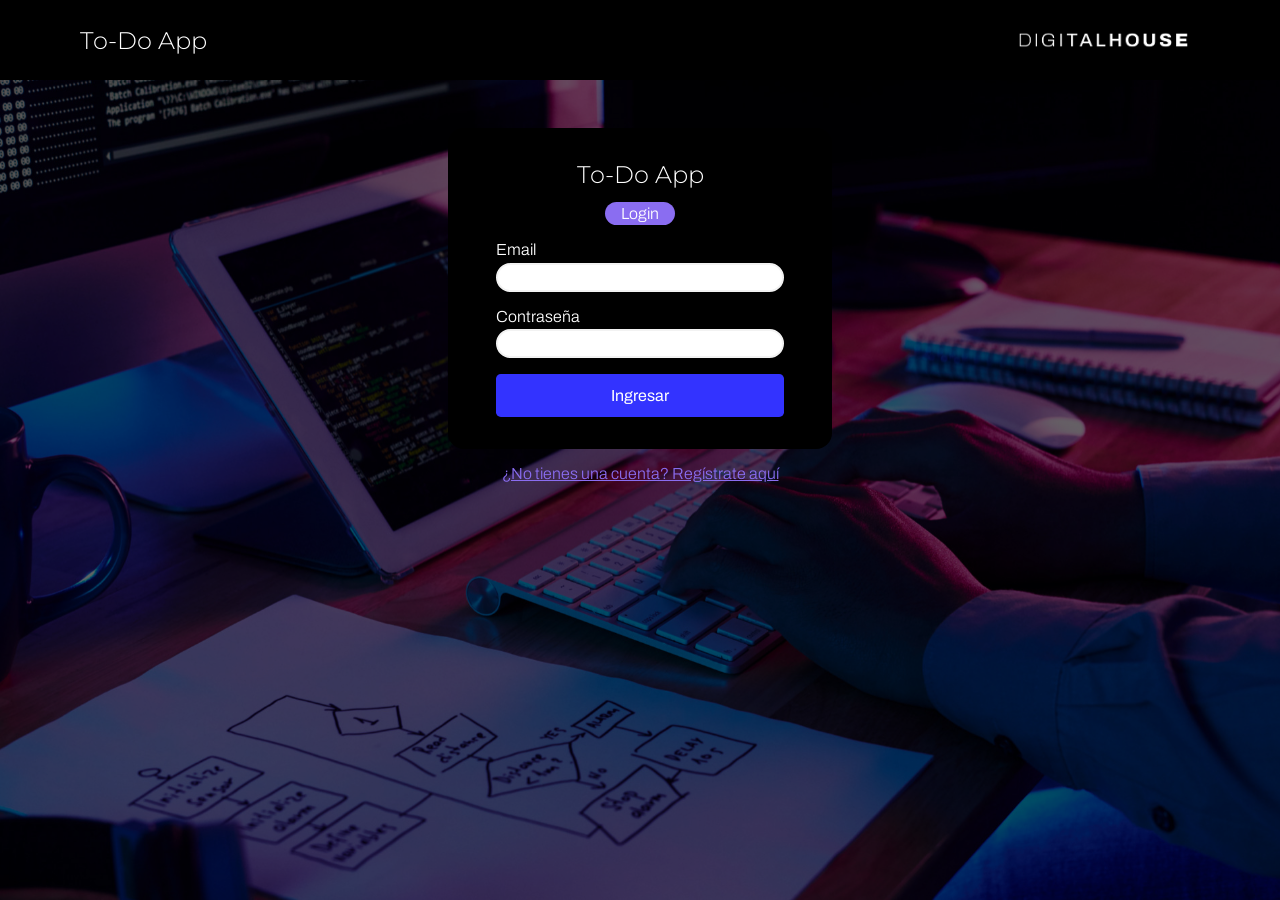
<file: ToDoApp/index.html>
<!DOCTYPE html>
<html lang="es">

<head>
  <meta charset="UTF-8">
  <meta http-equiv="X-UA-Compatible" content="IE=edge">
  <meta name="viewport" content="width=device-width, initial-scale=1.0">
  <title>ToDo App</title>
  <link rel="icon" type="image/x-icon" href="./assets/DH_Logo_Black.png">
  <meta name="description" content="Digital House CTD | Proyecto integrador | FRONTEND II"/>


  <!-- ---------------- estilos compartidos de login y signup ---------------- -->
  <link rel="stylesheet" href="./css/loginSignupStyles.css">

  <!-- ---------------------- logica aplicada en login ----------------------- -->
  <script src="./scripts/utils.js"></script>
  <script src="./scripts/login.js"></script>

</head>

<body>

  <header class="container">
    <nav>
      <h1>To-Do App</h1>
      <img src="./assets/DigitalHouse_Logo_White.png" alt="logo DH">
    </nav>
  </header>

  <div class="container">
    <form>
      <div class="form-header">
        <h2>To-Do App</h2>
        <p class="rounded">Login</p>
      </div>

      <label>Email</label>
      <input id="inputEmail" type="text">
      <label>Contraseña</label>
      <input id="inputPassword" type="password">

      <button type="submit">Ingresar</button>

    </form>

    <div class="ingresarA">
      <a href="signup.html">¿No tienes una cuenta? Regístrate aquí</a>
    </div>

  </div>

</body>

</html>
</file>
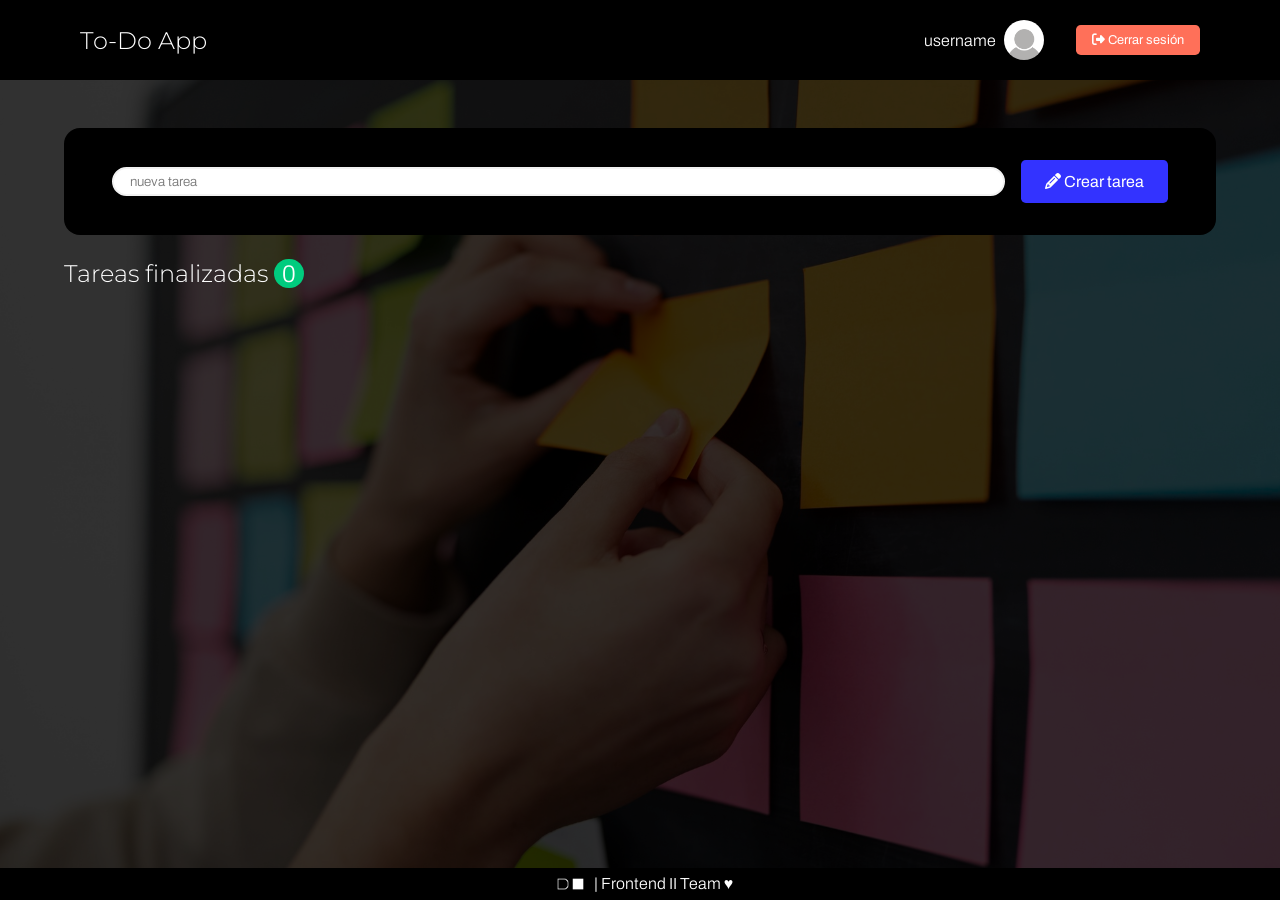
<file: ToDoApp/mis-tareas.html>
<!DOCTYPE html>
<html lang="es">

<head>
  <meta charset="UTF-8">
  <meta http-equiv="X-UA-Compatible" content="IE=edge">
  <meta name="viewport" content="width=device-width, initial-scale=1.0">
  <title>ToDo App</title>
  <link rel="icon" type="image/x-icon" href="./assets/DH_Logo_Black.png">
  <meta name="description" content="Digital House CTD | Proyecto integrador | FRONTEND II" />

  <!-- ----------------------------- estilos CSS ----------------------------- -->
  <link rel="stylesheet" href="./css/tasksStyles.css">

  <!-- ------------------- libreria de iconos Fontawesome -------------------- -->
  <link rel="stylesheet" href="https://cdnjs.cloudflare.com/ajax/libs/font-awesome/6.1.1/css/all.min.css"
    integrity="sha512-KfkfwYDsLkIlwQp6LFnl8zNdLGxu9YAA1QvwINks4PhcElQSvqcyVLLD9aMhXd13uQjoXtEKNosOWaZqXgel0g=="
    crossorigin="anonymous" referrerpolicy="no-referrer" />

  <!-- logica de la página -->
  <script src="./scripts/tasks.js"></script>

</head>

<body>

  <!-- cabecera con barra de navegación -->
  <header class="container">
    <nav>
      <h1>To-Do App</h1>

      <div class="user-info">
        <p>username</p>
        <div class="user-image"></div>
        <button id="closeApp"><i class="fa-solid fa-right-from-bracket"></i> Cerrar sesión</button>
      </div>
    </nav>
  </header>

  <main class="container">
    <!-- carga de tareas -->
    <form class="nueva-tarea">
      <input id="nuevaTarea" type="text" placeholder="nueva tarea">
      <button type="submit"><i class="fa-solid fa-pencil"></i> Crear tarea</button>
    </form>

    <!-- contenedor vacío para las que pasen a pendientes -->
    <ul class="tareas-pendientes">

    </ul>

    <h2>Tareas finalizadas <span id="cantidad-finalizadas">0</span></h2>
    <!-- contenedor vacío para las que pasen a terminadas -->
    <ul class="tareas-terminadas">

    </ul>

  </main>


  <footer>
    <img src="./assets/DH_Logo_White.png" alt="">
    <p>| Frontend II Team ♥</p>
  </footer>
</body>

</html>
</file>
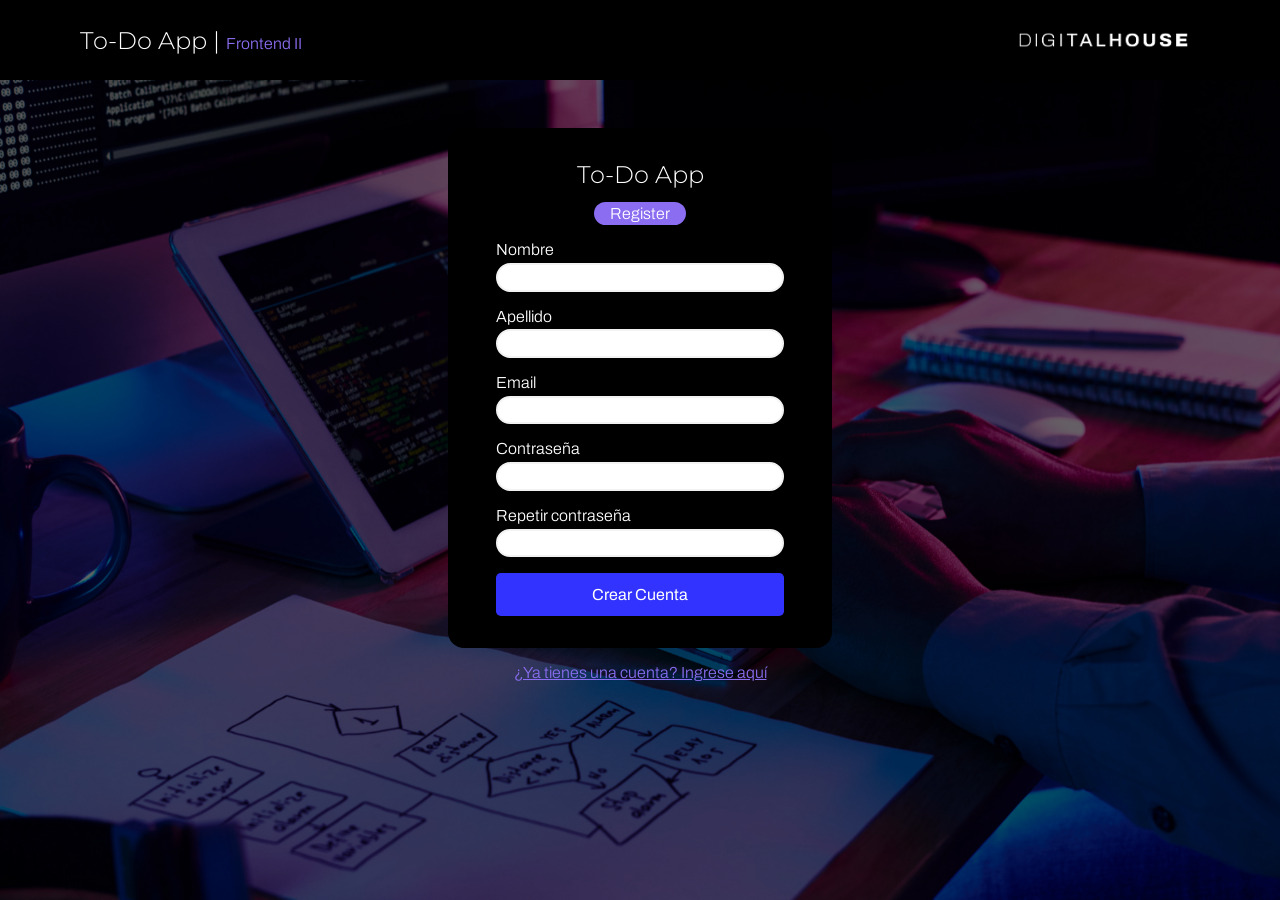
<file: ToDoApp/signup.html>
<!DOCTYPE html>
<html lang="es">

<head>
    <meta charset="UTF-8">
    <meta http-equiv="X-UA-Compatible" content="IE=edge">
    <meta name="viewport" content="width=device-width, initial-scale=1.0">
    <title>ToDo App</title>
    <link rel="icon" type="image/x-icon" href="./assets/DH_Logo_Black.png">
    <meta name="description" content="Digital House CTD | Proyecto integrador | FRONTEND II" />


    <!-- ---------------- estilos compartidos de login y signup ---------------- -->
    <link rel="stylesheet" href="./css/loginSignupStyles.css">


    <!-- ---------------------- logica aplicada en register -------------------- -->
    <script src="./scripts/utils.js"></script>
    <script src="./scripts/signup.js"></script>

</head>

<body>
    <header class="container">
        <nav>
            <h1>To-Do App | <span>Frontend II</span></h1>
            <img src="./assets/DigitalHouse_Logo_White.png" alt="logo DH">
        </nav>
    </header>

    <div class="container">
        <form>
            <div class="form-header">
                <h2>To-Do App</h2>
                <p class="rounded">Register</p>
            </div>

            <label>Nombre</label>
            <input id="inputNombre" type="text">

            <label>Apellido</label>
            <input id="inputApellido" type="text">

            <label>Email</label>
            <input id="inputEmail" type="text">

            <label>Contraseña</label>
            <input id="inputPassword" type="password">

            <label>Repetir contraseña</label>
            <input id="inputPasswordRepetida" type="password">

            <button type="submit">Crear Cuenta</button>
        </form>

        <div class="ingresarA">
            <a href="index.html">¿Ya tienes una cuenta? Ingrese aquí</a>
        </div>
    </div>

</body>

</html>
</file>
<file: ToDoApp/css/loginSignupStyles.css>
@import url('./globalStyles.css');

body {
    background-image: url('../assets/wallpaper1.jpg');
    background-repeat: no-repeat;
    background-position: center;
    background-size: cover;
    /* capa sobre fondo */
    box-shadow: inset 0 0 0 1000px rgba(0, 0, 0, .6);

}

header {
    background-color: var(--negro);
    height: 5rem;
    margin-bottom: 3rem;
}

nav {
    padding: 1rem;
    height: 100%;
    display: flex;
    justify-content: space-between;
    align-items: center;
}

nav h1 span {
    font-weight: 300;
    font-size: 1rem;
    color: var(--lila);
}
nav img {
    display: block;
    height: 80%;
}

.container {
    padding: 0 5%;
}

form {
    background-color: var(--negro);
    max-width: 24rem;
    margin: 0 auto;
    padding: 2rem 3rem;
    border-radius: 1rem;
    display: flex;
    flex-direction: column;
}


.form-header {
    display: flex;
    flex-direction: column;
    align-items: center;
    margin-bottom: 1rem;
}

.form-header h2 {
    margin-bottom: .8rem;
}

.form-header p {
    background-color: var(--lila);
    padding: .2rem 1rem;
}

form label {
    margin-bottom: .3rem;
}

form input {
    border-radius: 100vh;
    margin-bottom: 1rem;
    padding: .3rem 1rem;
    border: 2px solid var(--app-grey);
}

form input:focus {
    outline: none;
    border: 2px solid var(--lila);
}

form button{
    background-color: var(--azul);
    color: white;
    padding: .8rem 0;
    border-radius: .3rem;
    font-size: 1rem;
    font-weight: 400;
}
form button:hover{
    background-color: var(--azul-hover);
}

.ingresarA {
    padding: 1rem 0;
    text-align: center;
}

.ingresarA a {
    color: var(--lila);
}
.ingresarA a:hover{
    color: var(--azul);
}
</file>
<file: ToDoApp/css/tasksStyles.css>
@import url('./globalStyles.css');
body {
    background-color: var(--oscuro);
    background-image: url('../assets/wallpaper3.jpg');
    background-repeat: no-repeat;
    background-position: center;
    background-size: cover;
    /* capa sobre fondo */
    box-shadow: inset 0 0 0 1000px rgba(0, 0, 0, .8);
}

header {
    background-color: var(--negro);
    height: 5rem;
    margin-bottom: 3rem;
}

nav {
    padding: 1rem;
    height: 100%;
    display: flex;
    justify-content: space-between;
    align-items: center;
}

nav .user-info {
    display: flex;
    justify-content: space-between;
    align-items: center;
}

nav .user-info .user-image {
    width: 40px;
    height: 40px;
    background-color: white;
    background-image: url('../assets/user.png');
    background-repeat: no-repeat;
    background-position: center;
    background-size: cover;
    border-radius: 50vh;
    margin-left: .5rem;
}

nav .user-info button {
    background-color: var(--laranja);
    color: white;
    padding: .5rem 1rem;
    margin-left: 2rem;
    border-radius: .3rem;
    font-size: .8rem;
    font-weight: 400;
}

.container {
    padding: 0 5%;
}

form {
    background-color: var(--negro);
    padding: 2rem 3rem;
    margin-bottom: 1rem;
    border-radius: 1rem;
    display: flex;
    justify-content: space-around;
    align-items: center;
}

form input {
    flex-grow: 1;
    border-radius: 100vh;
    padding: .3rem 1rem;
    border: 2px solid var(--app-grey);
}

form input:focus {
    outline: none;
    border: 2px solid var(--lila);
}

form button {
    background-color: var(--azul);
    color: white;
    padding: .8rem 1.5rem;
    border-radius: .3rem;
    font-size: 1rem;
    margin-left: 1rem;
    font-weight: 400;
}

form button:hover {
    background-color: var(--azul-hover);
}

main ul {
    color: black;
}

main h2 {
    margin: 1.5rem 0 .5rem 0;
}


/* ------------Tareas pendientes */

.tareas-pendientes .tarea {
    background-color: var(--app-grey);
    margin-bottom: .7rem;
    border-radius: .5rem;
    border-left: .6rem solid grey;
    padding: .5rem 1rem;
    display: flex;
    justify-content: space-between;
    align-items: center;
}

.tareas-pendientes .tarea i {
    pointer-events: none;
    color: grey;
    font-size: 1.4rem;
    border-radius: 50vh;
}

.tareas-pendientes .tarea button {
    border-radius: 50vh;
}

.tareas-pendientes .tarea button:hover i {
    color: var(--verde);
}

.tareas-pendientes .tarea button:active {
    background-color: var(--verde);
}

.tareas-pendientes .tarea .descripcion {
    padding: .3rem .5rem;
    flex-grow: 1;
    display: flex;
    align-items: center;
}

.tareas-pendientes .tarea .descripcion .nombre {
    flex-grow: 1;
}

.tareas-pendientes .tarea .descripcion .timestamp {
    margin-left: 1rem;
    padding: .3rem .8rem;
    border-radius: 50vh;
    background-color: white;
    color: grey;
    font-size: .9rem;
}


/* ------------Tareas terminadas */

#cantidad-finalizadas {
    background-color: var(--verde);
    border-radius: 50vh;
    padding: .1rem .5rem;
}

.tareas-terminadas .tarea {
    background-color: var(--app-grey);
    margin-bottom: .7rem;
    border-radius: .5rem;
    border-left: .6rem solid var(--verde);
    padding: .5rem;
    display: flex;
    justify-content: space-between;
    align-items: center;
}

.tareas-terminadas .tarea .hecha i {
    font-size: 1.4rem;
    border-radius: 50vh;
    color: var(--verde);
}

.cambios-estados i {
    pointer-events: none;
}

.tareas-terminadas .tarea .descripcion {
    padding: .3rem .5rem;
    color: grey;
    flex-grow: 1;
    display: flex;
    align-items: center;
}

.tareas-terminadas .tarea .descripcion .nombre {
    text-decoration: line-through;
    flex-grow: 1;
}

.tareas-terminadas .tarea .descripcion button {
    font-size: .9rem;
    color: white;
    margin-left: .6rem;
    padding: .4rem;
    border-radius: .3rem;
}

.tareas-terminadas .tarea .cambios-estados button:hover {
    color: var(--negro);
}

.tareas-terminadas .tarea .cambios-estados button:active {
    color: white;
}

.tareas-terminadas .tarea .descripcion .completa {
    background-color: var(--azul);
}

.tareas-terminadas .tarea .descripcion .borrar {
    background-color: var(--laranja);
}

footer {
    height: 2rem;
    width: 100%;
    background-color: var(--negro);
    position: fixed;
    bottom: 0;
    display: flex;
    justify-content: center;
    align-items: center;
}

footer img {
    height: 100%;
}
</file>
